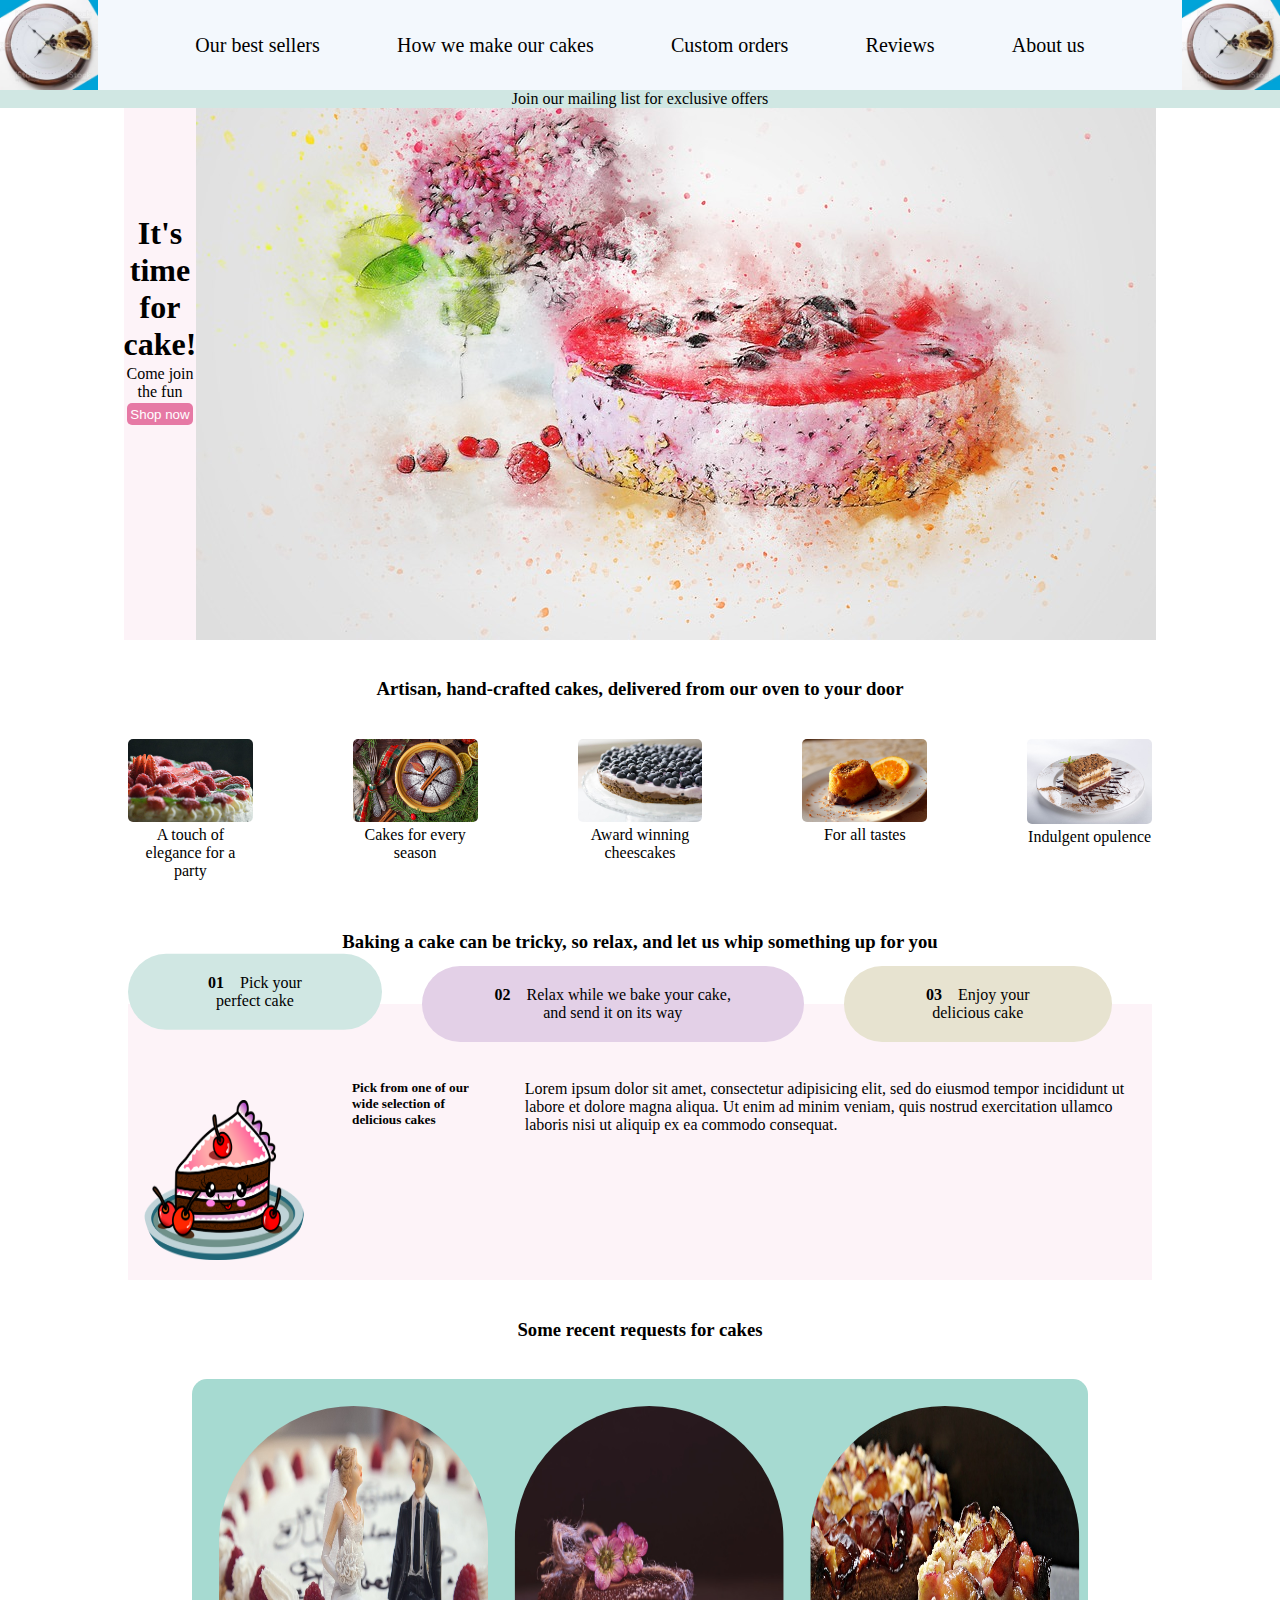
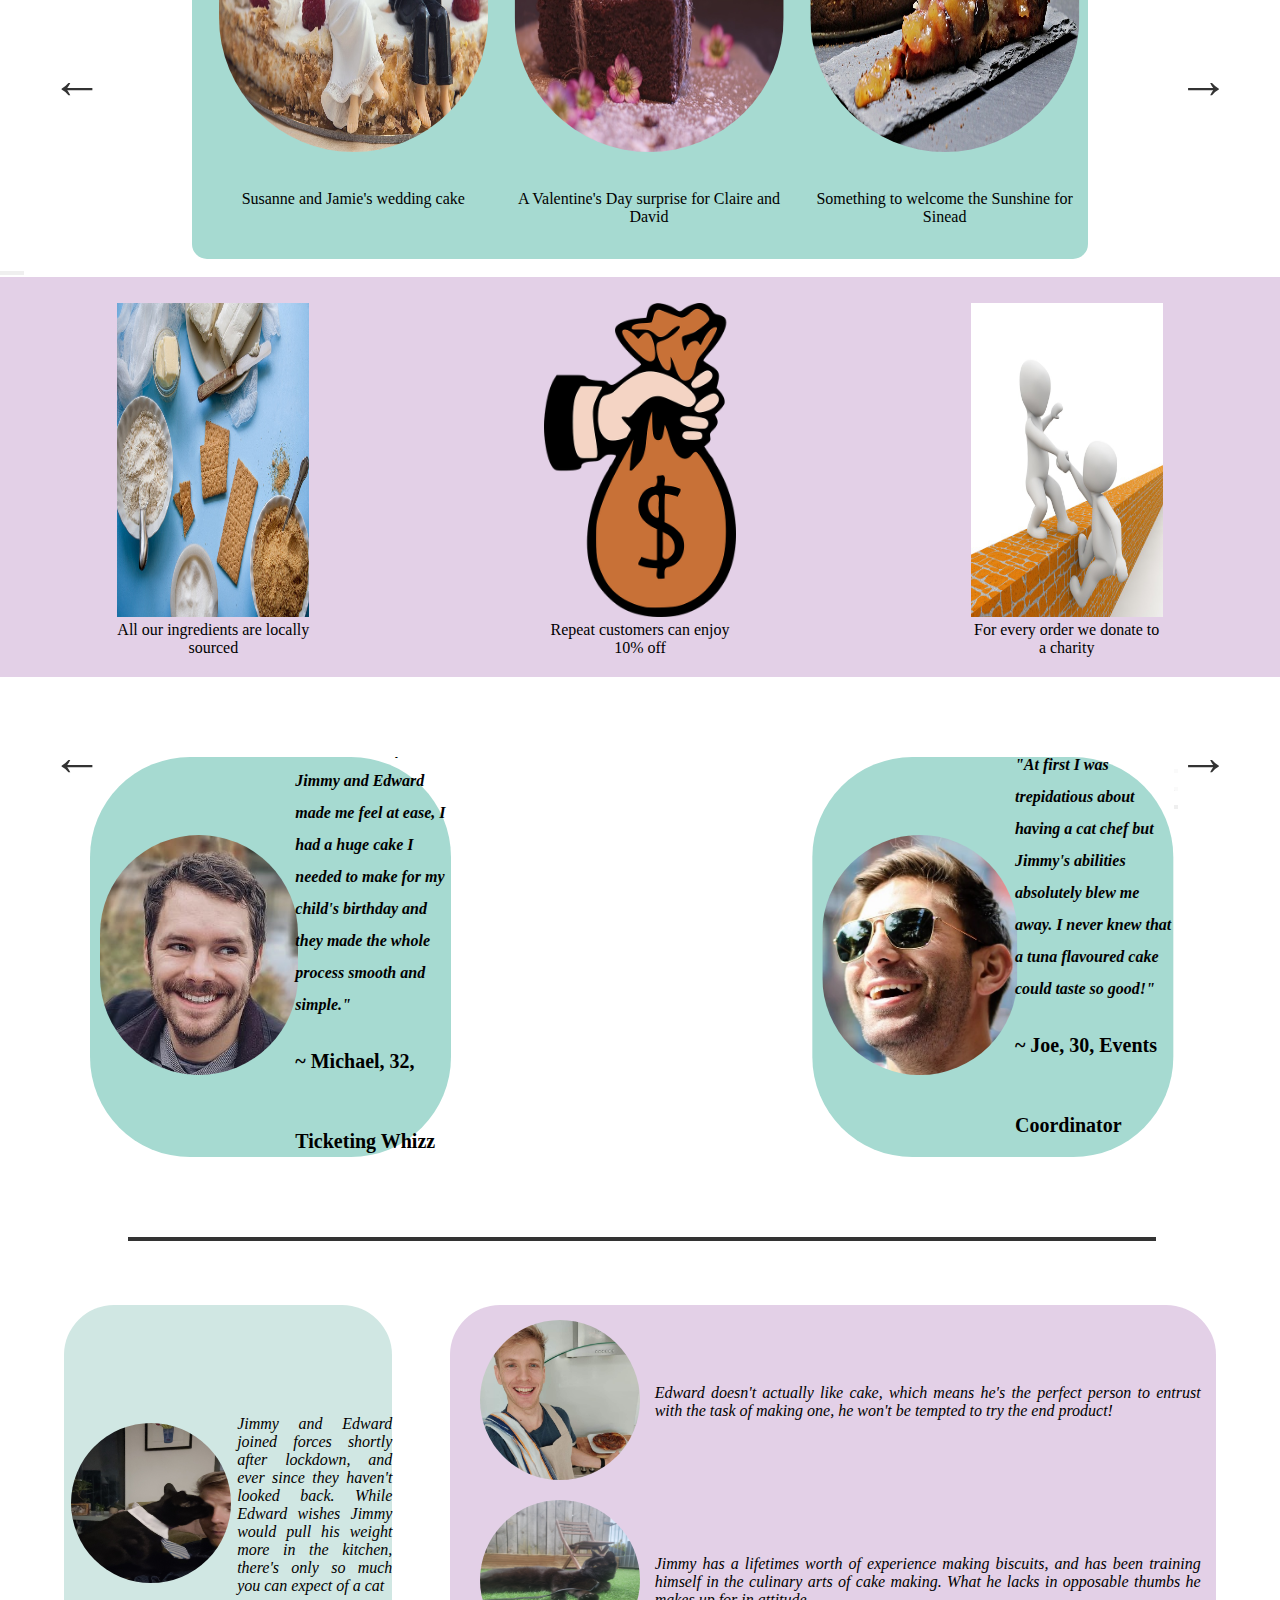
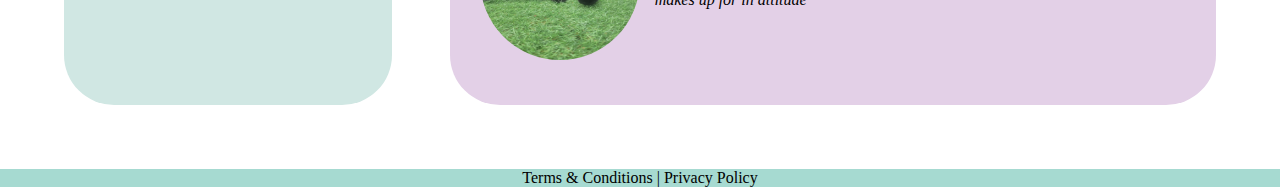
<file: Cake website/index.html>
<!DOCTYPE html>
<html lang="en">
  <head>
    <meta charset="UTF-8" />
    <meta http-equiv="X-UA-Compatible" content="IE=edge" />
    <meta name="viewport" content="width=device-width, initial-scale=1.0" />
    <script src="./script.js" defer></script>
    <link rel="stylesheet" href="./style.css" />
    <title>Cake Time</title>
  </head>

  <body>

    <div class="nav_and_end">
      <nav class="navbar">
        <div class="logo_left">
          <img
          class="logo_img"
          src="images/Cake time.jpg"
          alt="The cake time logo"
          />
        </div>
        <ul class="navbar_links">
          <li class="navbar_li"><a class="nav__link" href="#best_sellers">Our best sellers</a></li>
          <li class="navbar_li"><a class="nav__link" href="#how_to">How we make our cakes</a></li>
          <li class="navbar_li">
          <a class="nav__link" href="#customer_requests">Custom orders</a>
          </li>
          <li class="navbar_li"><a class="nav__link" href="#reviews">Reviews</a></li>
          <li class="navbar_li"><a class="nav__link" href="#about">About us</a></li>
        </ul>
        <div class="logo_right">
          <img
          class="logo_img"
          src="images/Cake time.jpg"
          alt="The cake time logo"
          />
        </div>
      </nav>
      <div class="navbar-end">Join our mailing list for exclusive offers</div>
    </div>

    <div class="banner-top">
      <div class="banner_text">
        <div class="banner_action">
          <h1>It's time for cake!</h1>
          <p>Come join the fun</p>
          <button>Shop now</button>
        </div>
      </div>
      <div class="banner_img">
        <img
          src="./images/Fancy cake.jpg"
          alt="A beautiful drawing of a fruit
        cake"
        />
      </div>
    </div>

    <div id="best_sellers">
        <h3>
          Artisan, hand-crafted cakes, delivered from our oven to your door
        </h3>
    </div>
      <div class="best_sellers_container">
        <div class="best_sellers_ele">
          <div class="best_sellers_img">
            <img src="./images/Strawberry cake.jpg" />
          </div>
          <span>A touch of elegance for a party</span>
        </div>
        <div class="best_sellers_ele">
          <div class="best_sellers_img">
            <img src="images/Christmas cake.jpg" />
          </div>
          <span>Cakes for every season</span>
        </div>
        <div class="best_sellers_ele">
          <div class="best_sellers_img">
            <img src="./images/Cheescake.jpg" />
          </div>
          <span>Award winning cheescakes</span>
        </div>
        <div class="best_sellers_ele">
          <div class="best_sellers_img">
            <img src="./images/Orange cake.jpg" />
          </div>
          <span>For all tastes</span>
        </div>
        <div class="best_sellers_ele">
          <div class="best_sellers_img">
            <img src="./images/Coffe and Walnut cake.jpg" />
          </div>
          <span>Indulgent opulence</span>
        </div>
      </div>
    </div>
   

    <div id="how_to">
        <div class="how_to__header">
            <h3>Baking a cake can be tricky, so relax, and let us whip something up for you</h3>
            </div>
        
        <div class="how_to_tab-container">
            <button class="btn how_to_tab how_to_tab--1 how_to_tab--active" data-tab="1">
                <span>01</span>Pick your perfect cake
            </button>
            <button class="btn how_to_tab how_to_tab--2" data-tab="2">
                <span>02</span>Relax while we bake your cake, and send it on its way
            </button>
            <button class="btn how_to_tab how_to_tab--3" data-tab="3">
                <span>03</span>Enjoy your delicious cake
            </button>
        </div>
        <div class="how_to_contents how_to_contents--1 how_to_contents--active">
            <div class="how_to_icon">
           <img src="./images/Delcious cake.png" alt="A black forest gateau">
            </div>
            <h5 class="how_to_header">Pick from one of our wide selection of delicious cakes</h5>
            <p>            Lorem ipsum dolor sit amet, consectetur adipisicing elit, sed do
                eiusmod tempor incididunt ut labore et dolore magna aliqua. Ut enim
                ad minim veniam, quis nostrud exercitation ullamco laboris nisi ut
                aliquip ex ea commodo consequat.</p>
        </div>

        <div class="how_to_contents how_to_contents--2">
            <div class="how_to_icon">
                <img src="./images/Delivery truck.jpg" alt="A hungry truck">
            </div>
            <h5 class="how_to_header">Wait while our team mix the freshest ingredients for your perfect treat</h5>
            <p>            Duis aute irure dolor in reprehenderit in voluptate velit esse
                cillum dolore eu fugiat nulla pariatur. Excepteur sint occaecat
                cupidatat non proident, sunt in culpa qui officia deserunt mollit
                anim id est laborum.</p>
        </div>
        <div class="how_to_contents how_to_contents--3">
            <div class="how_to_icon">
                <img src="./images/Eating.jpg" alt="A spoonful of our decadent toffee stuffed chocolate cake">
            </div>
            <h5 class="how_to_header">Tuck into a freshly baked, utterly mouth watering cake</h5>
            <p>            Excepteur sint occaecat cupidatat non proident, sunt in culpa qui
                officia deserunt mollit anim id est laborum. Ut enim ad minim
                veniam, quis nostrud exercitation ullamco laboris nisi ut aliquip ex
                ea commodo consequat.</p>
        </div>
    </div>

    <div id="customer_requests">
        <h3>Some recent requests for cakes</h3>
        <div class="customer_requests_wrapper">
        <div class="customer_requests_container">
            <div class="customer_requests_ele">
                <div class="customer_requests_holder">
                    <img class="customer_requests_image" src="./images/Susanne and Jamie's wedding Cake.jpg" alt="A wedding cake">
                </div>
                <span>Susanne and Jamie's wedding cake</span>
            </div>
            <div class="customer_requests_ele">
                <div class="customer_requests_holder">
                    <img class="customer_requests_image" src="./images/A valentine's surprise for Claire and Davi.jpg" alt="Dark chocolate brownie">
                </div>
                <span>A Valentine's Day surprise for Claire and David</span>
            </div>
            <div class="customer_requests_ele">
                <div class="customer_requests_holder">
                    <img class="customer_requests_image" src="./images/A sumptuous summer fruits sizzle for Sinead.jpg" alt="A summer fruits Pavlova">
                </div>
                <span>Something to welcome the Sunshine for Sinead</span>
            </div>
            <div class="customer_requests_ele">
                <div class="customer_requests_holder">
                    <img class="customer_requests_image" src="./images/Cupcakes for Claire.jpg" alt="A tray of cupcakes">
                </div>
                <span>What bakery is complete without Cupcakes for Claire?</span>
            </div>
            <div class="customer_requests_ele">
                <div class="customer_requests_holder">
                    <img class="customer_requests_image" src="./images/A lavender cheescake for Laurence.jpg" alt="A lavender cheescake">
                </div>
                <span>Laurence surprised us all with this Lavender Cheescake</span>
            </div>
            <div class="customer_requests_ele">
                <div class="customer_requests_holder">
                    <img class="customer_requests_image" src="./images/Our very first Ice cream cake for Irene.jpg" alt="Ice cream cake">
                </div>
                <span>Our very first Ice Cream Cake for Irene</span>
            </div>
        </div>
        <button class=" customer_request_btn customer_request_btn--left">&larr;</button>
        <button class="customer_request_btn customer_request_btn--right">&rarr;</button>
        <div class="dots"></div>
        </div>
    </div>

    <div class="wrapper">
      <div class="wrapper_container">
        <img src="./images/Ingredients.jpg">
        <span>All our ingredients are locally sourced</span>
      </div>
      <div class="wrapper_container">
        <img src="./images/Money bag.png">
        <span>Repeat customers can enjoy 10% off</span>
      </div>
      <div class="wrapper_container">
        <img src="./images/Charity.jpg">
        <span>For every order we donate to a charity</span>
      </div>
    </div>

    <div id="reviews">
      <div class="review--holder 1">
        <div class="review__logo">
          <img src="./images/Michael.jpg" alt="Michael">
        </div>
        <div class="review__text"><p>"From start to finish Jimmy and Edward made me feel at ease, I had a huge cake I needed to make for my child's birthday and they made the whole process smooth and simple."</p><h5>~ Michael, 32, Ticketing Whizz</h5></div>
      </div>
      <div class="review--holder 2">
        <div class="review__logo">
          <img src="./images/Joe.jpg" alt="Joe">
        </div>
        <div class="review__text"><p>"At first I was trepidatious about having a cat chef but Jimmy's abilities absolutely blew me away. I never knew that a tuna flavoured cake could taste so good!"</p><h5>~ Joe, 30, Events Coordinator</h5></div>
      </div>
      <div class="review--holder 3">
        <div class="review__logo">
          <img src="./images/Sasha.jpeg" alt="Sasha">
        </div>
        <div class="review__text"><p>"The best cake that I ever tasted, made with love and the perfect amount of sugar, flour, butter and eggs. Will definitely order again."</p><h5>~ Sasha, 26, NHS Worker</h5></div>
      </div>
      <button class="review_btn review_btn--left">&larr;</button>
        <button class="review_btn review_btn--right">&rarr;</button>
        <div class="review_dots"></div>
    </div>

    <hr>

    <div id="about">
      <div class="about__us">
        <div class="team__img">
                <img id="team" src="./images/Jimmy and Edward.jpg" alt="Our team">
        </div>
        <div class="team__text">
          <p>Jimmy and Edward joined forces shortly after lockdown, and ever since they haven't looked back. While Edward wishes Jimmy would pull his weight more in the kitchen, there's only so much you can expect of a cat</p>
        </div>
      </div>
      <div class="about__team">
        <div class="team__containers">
          <div class="team__img">
            <img src="./images/Edward.jpg" alt="Edward">
          </div>
          <div class="team__text">
           <p>Edward doesn't actually like cake, which means he's the perfect person to entrust with the task of making one, he won't be tempted to try the end product!</p>
          </div>
        </div>
        <div class="team__containers">
          <div class="team__img">
            <img src="./images/Jimmy.jpg" alt="Jimmy the black cat">
          </div>
          <div class="team__text">
            <p>Jimmy has a lifetimes worth of experience making biscuits, and has been training himself in the culinary arts of cake making. What he lacks in opposable thumbs he makes up for in attitude</p>
          </div>
        </div>
      </div>
    </div>
    <footer class="footer">
      <div class="footer-text">
        Terms & Conditions | Privacy Policy
      </div>
    </footer>
  </body>
</html>
</file>
<file: Cake website/style.css>
* {
  margin: 0;
  padding: 0;
}

body {
  font-size: clamp(16px, 2.0833333333vw, 16px);
  font-family: Georgia, "Times New Roman", Times, serif;
}

a {
  text-decoration: none;
  color: inherit;
}

.head {
  text-align: center;
  background-color: #fdf3f8;
}

/* Navbar */

.navbar {
  display: flex;
  justify-content: space-evenly;
  width: 100%;
  height: 10vh;
  background-color: #f3f8fd;
  font-size: 1.25rem;
}

.nav_and_end {
  position: fixed;
  width: 100%;
  z-index: 2;
}
.navbar-end {
  content: "";
  width: 100%;
  background-color: #d0e7e3;
  text-align: center;
}

.logo_left {
  flex-grow: 1;
  display: flex;
}

.logo_right {
  flex-grow: 1;
  display: flex;
  justify-content: flex-end;
}

.navbar ul {
  width: 80%;
  display: flex;
  justify-content: space-evenly;
  align-items: center;
  flex-grow: 1;
  list-style: none;
}

.navbar.sticky {
  position: fixed;
}

/* Landing banner */

.banner-top {
  display: flex;
  justify-content: center;
  width: 80%;
  margin-left: 10%;
  height: 40rem;
}

.banner_text {
  display: flex;
  flex: 1 1 auto;
  justify-content: center;
  align-items: center;
  text-align: center;
  background-color: #fdf3f8;
}

.banner_text p {
  padding: 3%;
}

.banner_text button {
  padding: 5%;
  background-color: #e679a5;
  color: white;
  border-style: none;
  border-radius: 5px;
}

.banner_text button:hover {
  background-color: #d3276c;
}

/* Best-selling cake photos */

#best_sellers {
  text-align: center;
  display: block;
  width: 100%;
}

.best_sellers_container {
  text-align: center;
}

#best_sellers h3 {
  margin: 3%;
}

.best_sellers_container {
  display: flex;
  width: 80%;
  justify-content: space-around;
  margin-left: 10%;
  gap: 100px;
}

.best_sellers_img {
  flex: 1 1 auto;
}

.best_sellers_img img {
  width: 100%;
  border-radius: 5px;
}

/* Multi-tab-container */

#how_to {
  max-width: 80%;
  margin: 0 auto 0 auto;
  background-color: #fdf3f8;
}

.how_to__header {
  text-align: center;
  padding: 5%;
  background-color: white;
}

.how_to_tab-container {
  display: flex;
  justify-content: center;
}

.how_to_tab {
  margin-right: 2.5rem;
  transform: translateY(-50%);
}

.how_to_tab span {
  margin-right: 1rem;
  font-weight: 600;
  display: inline-block;
}

.how_to_tab--1 {
  background-color: #d0e7e3;
}

.how_to_tab--1:hover {
  background-color: #a6dad1;
}

.how_to_tab--2 {
  background-color: #e3d0e7;
}

.how_to_tab--2:hover {
  background-color: #daace4;
}

.how_to_tab--3 {
  background-color: #e7e3d0;
}

.how_to_tab--3:hover {
  background-color: #e6dba9;
}

.how_to_tab--active {
  transform: translateY(-66%);
}

.how_to_contents {
  display: none;
}

.how_to_contents--active {
  display: flex;
  justify-content: space-evenly;
  grid-template-columns: 7rem;
  column-gap: 3rem;
  row-gap: 0.5rem;
  height: 200px;
}

.how_to_icon {
  display: flex;
  align-items: center;
  justify-content: center;
  margin-left: 1rem;
}

.how_to_icon img {
  height: 10rem;
  width: 10rem;
  border-radius: 50px;
}

.btn {
  display: inline-block;
  font-size: 1rem;
  font-family: inherit;
  font-weight: 500;
  border: none;
  padding: 1.25rem 4.5rem;
  border-radius: 10rem;
  transition: all 0.3s;
}

/* Customer requests */

.customer_requests_container {
  text-align: center;
  width: 70%;
  height: 30rem;
  position: relative;
  margin: auto;
  overflow: hidden;
  display: flex;
  justify-content: flex-start;
  background-color: #a6dad1;
  border-radius: 15px;
}

#customer_requests h3 {
  margin: 3%;
  text-align: center;
}

.customer_requests_holder {
  height: 80%;
}

.customer_requests_image {
  width: 100%;
  height: 90%;
  border-radius: 150px;
}

.customer_requests_ele {
  position: absolute;
  top: 0;
  width: 30%;
  height: 100%;
  transition: transform 1s;
  padding-left: 3%;
  padding-top: 3%;
}

.customer_request_btn {
  top: 105rem;
  position: absolute;
  z-index: 1;
  border: none;
  background: rgba(255, 255, 255, 0.7);
  font-family: inherit;
  color: #333;
  border-radius: 50%;
  height: 5.5rem;
  width: 5.5rem;
  font-size: 3.25rem;
  cursor: pointer;
}

.customer_request_btn--left {
  left: 6%;
  transform: translate(-50%, -50%);
}

.customer_request_btn--right {
  right: 6%;
  transform: translate(50%, -50%);
}

/* Wrapper */

.wrapper {
  width: 100%;
  background-color: #e3d0e7;
  height: 25rem;
  display: flex;
  justify-content: space-around;
}

.wrapper_container {
  width: 15%;
  margin-top: 2%;
  margin-bottom: 2%;
  text-align: center;
}

.wrapper_container img {
  width: 100%;
  height: 90%;
}

/* Review */

#reviews {
  width: 85%;
  display: flex;
  height: 25rem;
  overflow: hidden;
  margin: 5rem 10% 5rem 7%;
}

.review--holder {
  width: 100%;
  height: 100%;
  display: flex;
  justify-content: center;
  align-items: center;
  gap: 2%;
  background-color: #a6dad1;
  border-radius: 100px;
}

.review__logo img {
  border-radius: 200px;
  height: 15rem;
  margin-left: 5%;
}

.review__text p {
  font-weight: 700;
  font-style: oblique;
  line-height: 2rem;
}

.review__text h5 {
  line-height: 5rem;
  font-size: 1.25rem;
}

.review_btn {
  /* top: 165rem; */
  position: absolute;
  z-index: 1;
  border: none;
  background: rgba(255, 255, 255, 0.7);
  font-family: inherit;
  color: #333;
  border-radius: 50%;
  height: 5.5rem;
  width: 5.5rem;
  font-size: 3.25rem;
  cursor: pointer;
}

.review_btn--left {
  left: 6%;
  transform: translate(-50%, -50%);
}

.review_btn--right {
  right: 6%;
  transform: translate(50%, -50%);
}

hr {
  border: 2px #333 solid;
  width: 80%;
  margin: 0 10%;
}

/* About the team */

#about {
  margin: 5%;
  display: flex;
  justify-content: space-around;
  height: 25rem;
  gap: 5%;
}

#about img {
  height: 10rem;
  width: 10rem;
  border-radius: 100px;
}

.about__team {
  display: block;
  background-color: #e3d0e7;
  width: 70%;
  border-radius: 50px;
}

.team__img {
  margin-left: 2%;
}

.about__us {
  background-color: #d0e7e3;
  width: 30%;
  display: flex;
  align-items: center;
  gap: 2%;
  border-radius: 50px;
}

.team__containers {
  display: flex;
  align-items: center;
  gap: 2%;
  margin: 2% 2%;
}

.team__text {
  text-align: justify;
  width: 100%;
  font-style: italic;
}

/* Footer */

.footer {
  width: 100%;
  background-color: #a6dad1;
  text-align: center;
}
</file>
